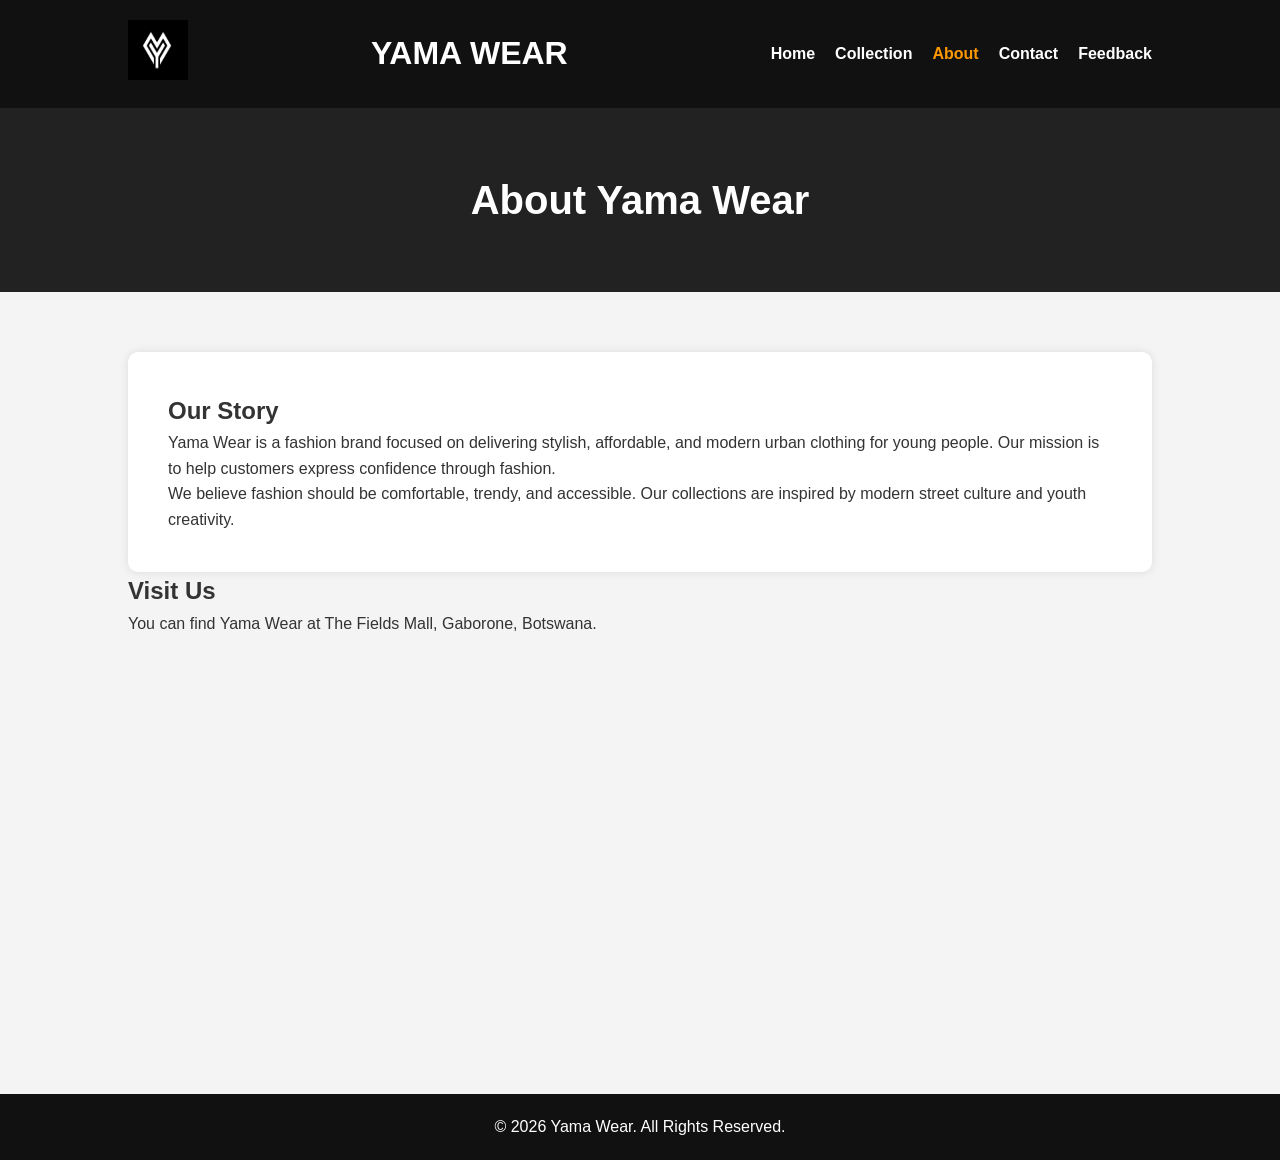
<file: about.html>
<!DOCTYPE html>
<html lang="en">
<head>
    <meta charset="UTF-8">
    <meta name="viewport" content="width=device-width, initial-scale=1.0">
    <title>Yama Wear | About</title>
    <link rel="stylesheet" href="css/style.css">
</head>
<body>

<header>
   <div class="brand">

    <img src="images/logo.jpeg"
         alt="Yama Wear Logo"
         width="60"
         height="60">
   </div>

    <h1 class="brand-name">YAMA WEAR</h1>

    <nav>
        <ul>
            <li><a href="index.html">Home</a></li>
            <li><a href="collection.html">Collection</a></li>
            <li><a href="about.html" class="active">About</a></li>
            <li><a href="contact.html">Contact</a></li>
            <li><a href="feedback.html">Feedback</a></li>
        </ul>
    </nav>
</header>

<section class="page-banner">
    <h1>About Yama Wear</h1>
</section>

<section class="about-section">

    <div class="about-content">
        <h2>Our Story</h2>

        <p>
            Yama Wear is a fashion brand focused on delivering stylish,
            affordable, and modern urban clothing for young people.
            Our mission is to help customers express confidence through fashion.
        </p>

        <p>
            We believe fashion should be comfortable, trendy, and accessible.
            Our collections are inspired by modern street culture and youth creativity.
        </p>
    </div>

    <!-- Location Section -->
<div class="location-section">
    <h2>Visit Us</h2>

    <p>
        You can find Yama Wear at The Fields Mall, Gaborone, Botswana.
    </p>

    <!-- Google Map -->
    <iframe
        src="https://www.google.com/maps?q=The+Fields+Mall+Gaborone+Botswana&output=embed"
        width="100%"
        height="350"
        style="border:0;"
        allowfullscreen=""
        loading="lazy">
    </iframe>
</div>

</section>

<footer>
    <p>&copy; 2026 Yama Wear. All Rights Reserved.</p>
</footer>

</body>
</html>
</file>
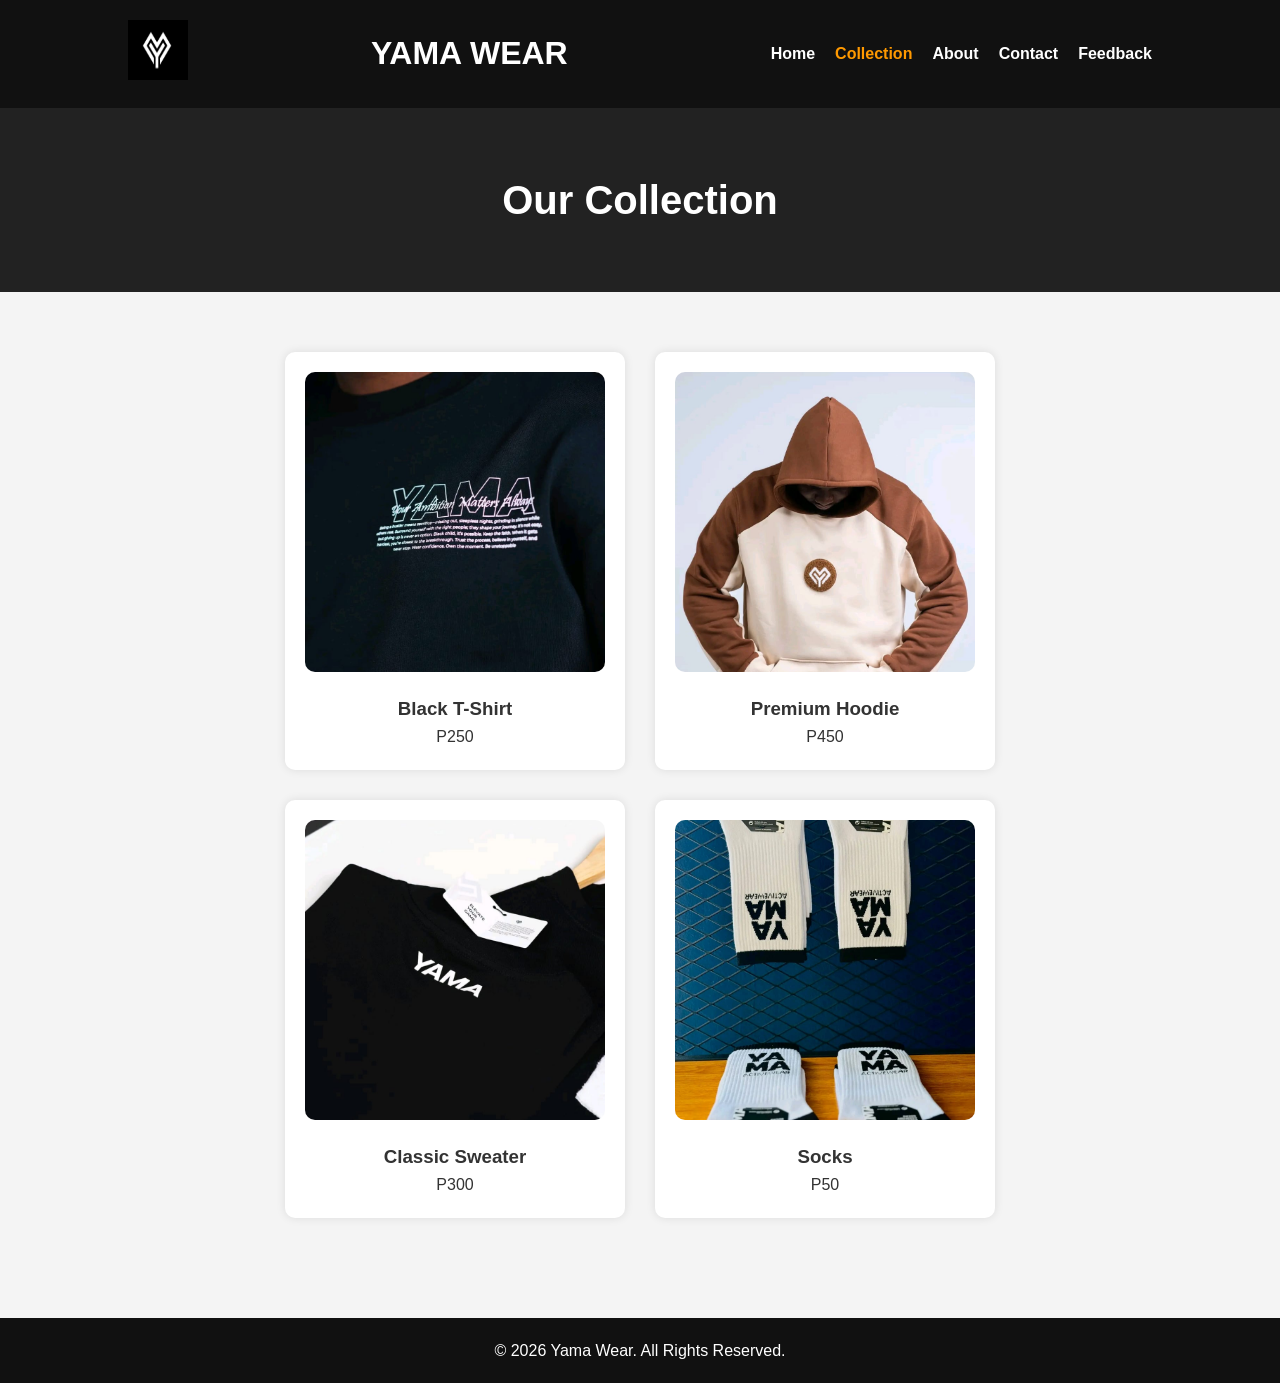
<file: collection.html>
<!DOCTYPE html>
<html lang="en">
<head>
    <meta charset="UTF-8">
    <meta name="viewport" content="width=device-width, initial-scale=1.0">
    <title>Yama Wear | Collection</title>
    <link rel="stylesheet" href="css/style.css">
</head>
<body>

<header>
   <div class="brand">

    <img src="images/logo.jpeg"
         alt="Yama Wear Logo"
         width="60"
         height="60">
</div>
    <h1 class="brand-name">YAMA WEAR</h1>


    <nav>
        <ul>
            <li><a href="index.html">Home</a></li>
            <li><a href="collection.html" class="active">Collection</a></li>
            <li><a href="about.html">About</a></li>
            <li><a href="contact.html">Contact</a></li>
            <li><a href="feedback.html">Feedback</a></li>
        </ul>
    </nav>
</header>

<section class="page-banner">
    <h1>Our Collection</h1>
</section>

<section class="products">

    <div class="product-card">
        <img src="images/black tshirt.jpeg"
             alt="T-Shirt"
             width="300"
             height="300">

        <h3>Black T-Shirt</h3>
        <p>P250</p>
    </div>

    <div class="product-card">
        <img src="images/hoodie.jpeg"
             alt="Hoodie"
             width="300"
             height="300">

        <h3>Premium Hoodie</h3>
        <p>P450</p>
    </div>

    <div class="product-card">
        <img src="images/sweater.jpeg"
             alt="Sweater"
             width="300"
             height="300">

        <h3>Classic Sweater</h3>
        <p>P300</p>
    </div>
	
	    <div class="product-card">
        <img src="images/socks.jpeg"
             alt="Socks"
             width="300"
             height="300">

        <h3>Socks</h3>
        <p>P50</p>
    </div>

</section>

<footer>
    <p>&copy; 2026 Yama Wear. All Rights Reserved.</p>
</footer>

</body>
</html>
</file>
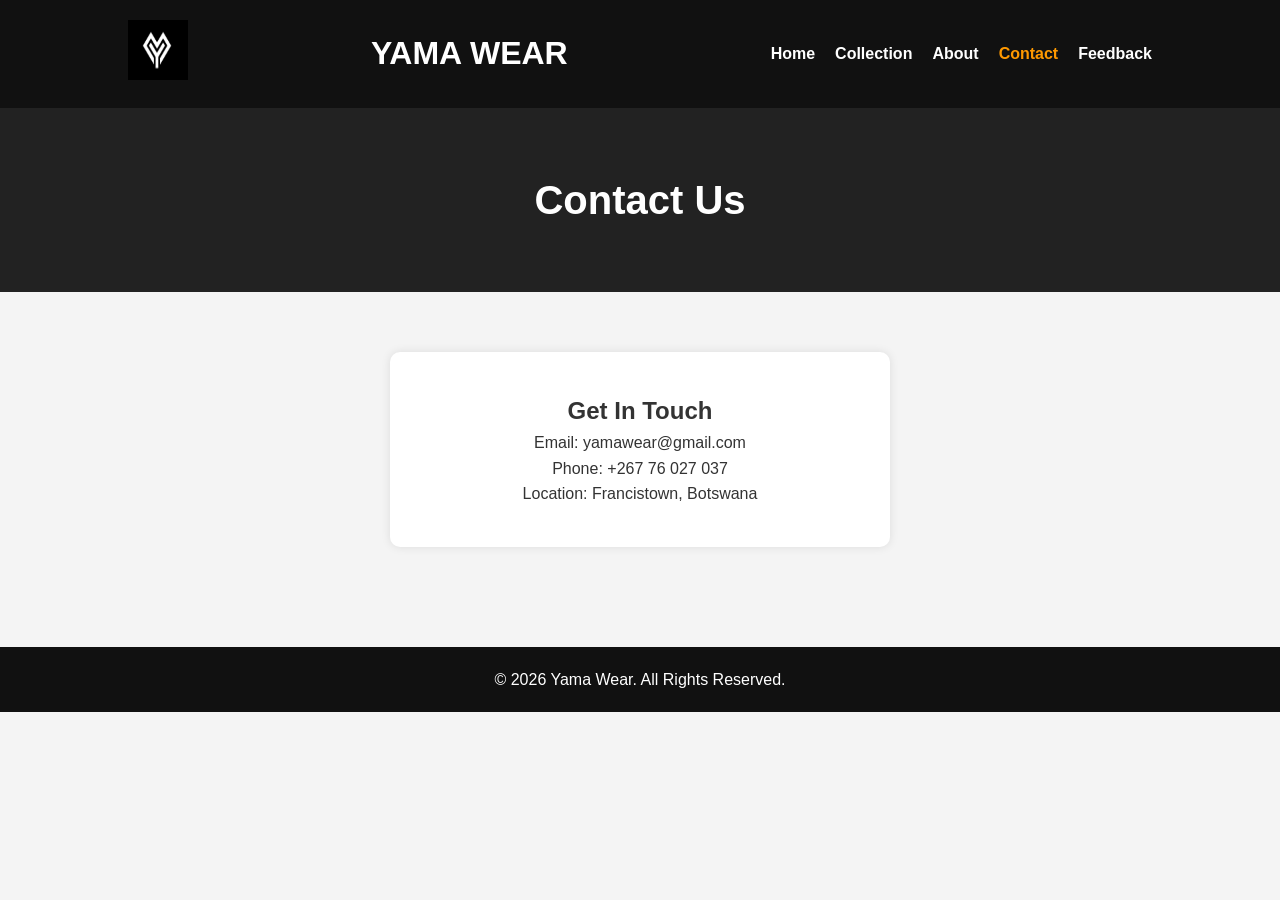
<file: contact.html>
<!DOCTYPE html>
<html lang="en">
<head>
    <meta charset="UTF-8">
    <meta name="viewport" content="width=device-width, initial-scale=1.0">
    <title>Yama Wear | Contact</title>
    <link rel="stylesheet" href="css/style.css">
</head>
<body>

<header>
    <div class="brand">

    <img src="images/logo.jpeg"
         alt="Yama Wear Logo"
         width="60"
         height="60">
</div>
    <h1 class="brand-name">YAMA WEAR</h1>


    <nav>
        <ul>
            <li><a href="index.html">Home</a></li>
            <li><a href="collection.html">Collection</a></li>
            <li><a href="about.html">About</a></li>
            <li><a href="contact.html" class="active">Contact</a></li>
            <li><a href="feedback.html">Feedback</a></li>
        </ul>
    </nav>
</header>

<section class="page-banner">
    <h1>Contact Us</h1>
</section>

<section class="contact-section">

    <div class="contact-info">
        <h2>Get In Touch</h2>

        <p>Email: <link>yamawear@gmail.com</link></p>
        <p>Phone: +267 76 027 037</p>
        <p>Location: Francistown, Botswana</p>
    </div>

</section>

<footer>
    <p>&copy; 2026 Yama Wear. All Rights Reserved.</p>
</footer>

</body>
</html>
</file>
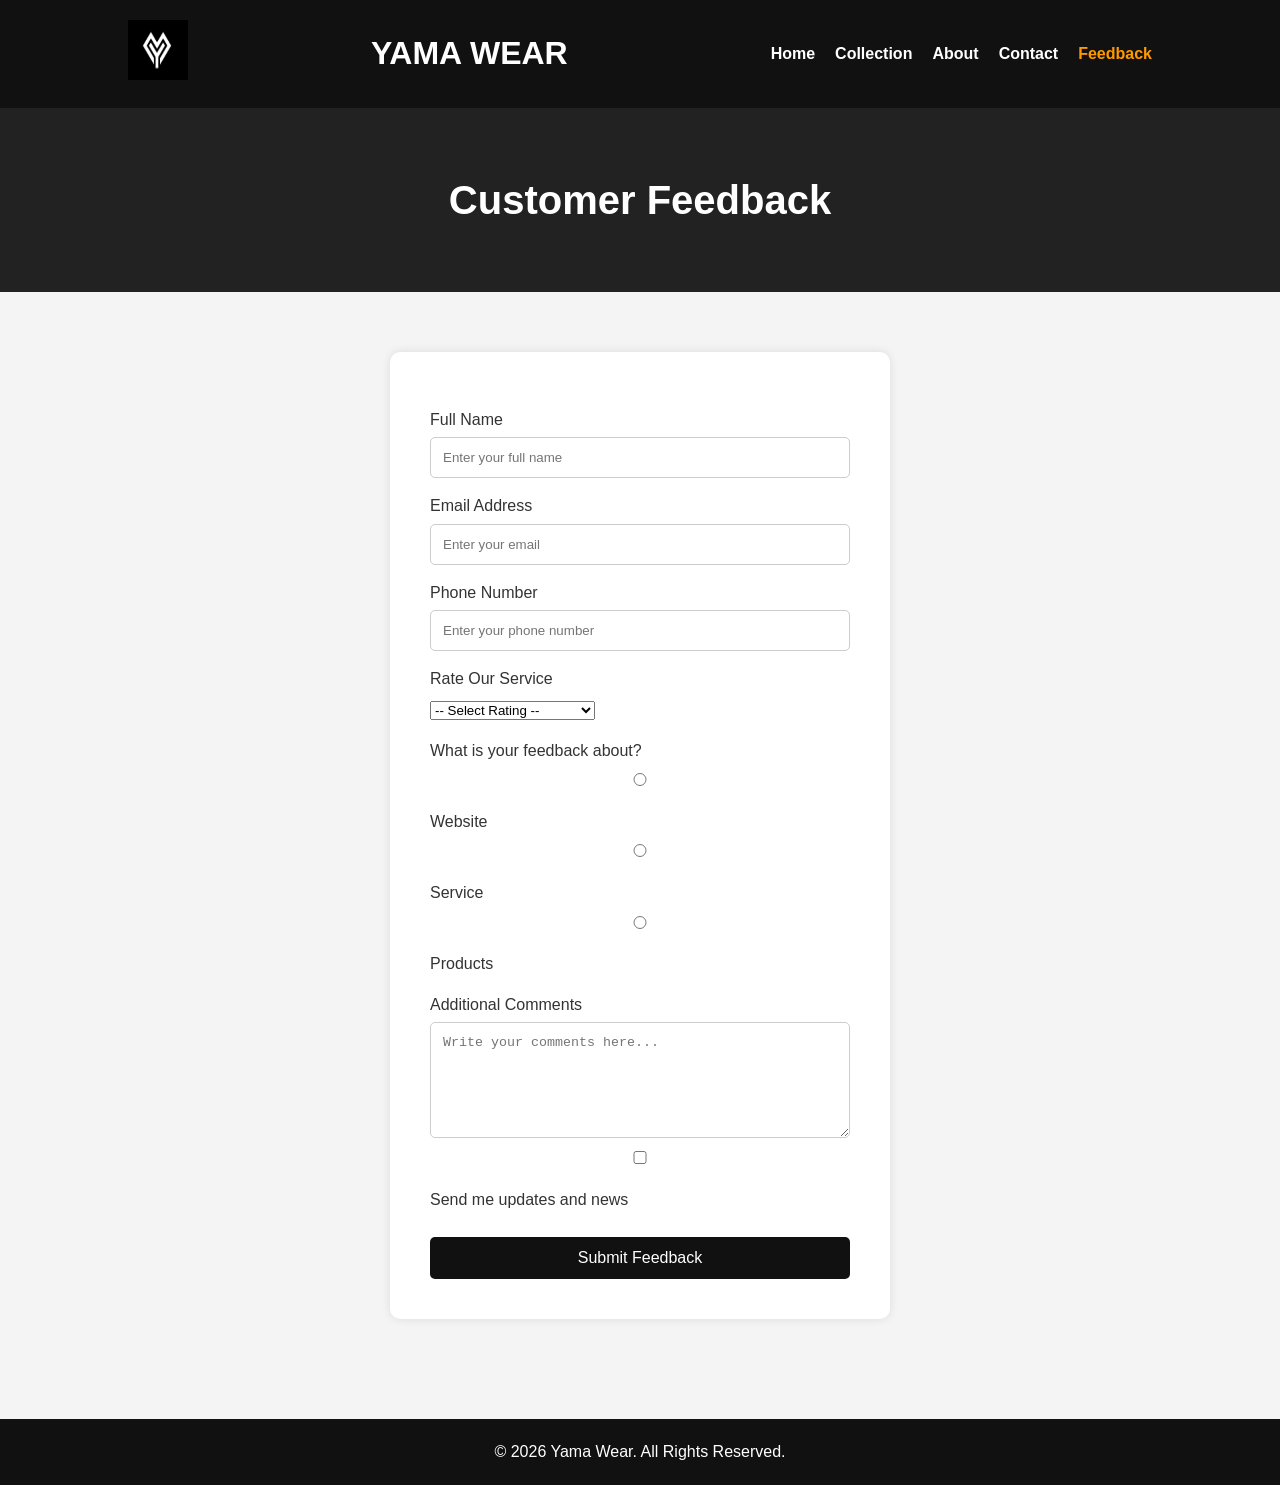
<file: feedback.html>
<!DOCTYPE html>
<html lang="en">
<head>
    <meta charset="UTF-8">
    <meta name="viewport" content="width=device-width, initial-scale=1.0">
    <title>Yama Wear | Feedback</title>
    <link rel="stylesheet" href="css/style.css">
</head>
<body>

<header>
    <div class="brand">

    <img src="images/logo.jpeg"
         alt="Yama Wear Logo"
         width="60"
         height="60">
</div>
    <h1 class="brand-name">YAMA WEAR</h1>


    <nav>
        <ul>
            <li><a href="index.html">Home</a></li>
            <li><a href="collection.html">Collection</a></li>
            <li><a href="about.html">About</a></li>
            <li><a href="contact.html">Contact</a></li>
            <li><a href="feedback.html" class="active">Feedback</a></li>
        </ul>
    </nav>
</header>

<section class="page-banner">
    <h1>Customer Feedback</h1>
</section>

<section class="form-section">

   <form class="feedback-form">

    <!-- Full Name -->
    <label for="fullname">Full Name</label>
    <input type="text" id="fullname" name="fullname" placeholder="Enter your full name" required>

    <!-- Email -->
    <label for="email">Email Address</label>
    <input type="email" id="email" name="email" placeholder="Enter your email" required>

    <!-- Phone Number -->
    <label for="phone">Phone Number</label>
    <input type="tel" id="phone" name="phone" placeholder="Enter your phone number">

    <!-- Rating -->
    <label for="rating">Rate Our Service</label>
    <select id="rating" name="rating" required>
        <option value="">-- Select Rating --</option>
        <option value="5">⭐⭐⭐⭐⭐ Excellent</option>
        <option value="4">⭐⭐⭐⭐ Good</option>
        <option value="3">⭐⭐⭐ Average</option>
        <option value="2">⭐⭐ Poor</option>
        <option value="1">⭐ Very Poor</option>
    </select>

    <!-- Feedback Type -->
    <label>What is your feedback about?</label>

    <input type="radio" id="website" name="feedback_type" value="Website">
    <label for="website">Website</label>

    <input type="radio" id="service" name="feedback_type" value="Service">
    <label for="service">Service</label>

    <input type="radio" id="products" name="feedback_type" value="Products">
    <label for="products">Products</label>

    <!-- Comments -->
    <label for="comments">Additional Comments</label>
    <textarea id="comments" name="comments" rows="6"
        placeholder="Write your comments here..." required></textarea>

    <!-- Checkbox -->
    <input type="checkbox" id="updates" name="updates">
    <label for="updates">Send me updates and news</label>

    <!-- Submit Button -->
    <button type="submit">Submit Feedback</button>

</form>

</section>

<footer>
    <p>&copy; 2026 Yama Wear. All Rights Reserved.</p>
</footer>

</body>
</html>
</file>
<file: css/style.css>
*{
    margin:0;
    padding:0;
    box-sizing:border-box;
}

body{
    font-family:Arial, Helvetica, sans-serif;
    background:#f4f4f4;
    color:#333;
    line-height:1.6;
}

/* HEADER */

header{
    background:#111;
    color:white;
    display:flex;
    justify-content:space-between;
    align-items:center;
    padding:20px 10%;
    position:sticky;
    top:0;
}

.logo{
    font-size:28px;
    font-weight:bold;
    letter-spacing:2px;
}

nav ul{
    display:flex;
    list-style:none;
}

nav ul li{
    margin-left:20px;
}

nav ul li a{
    text-decoration:none;
    color:white;
    font-weight:bold;
    transition:0.3s;
}

nav ul li a:hover,
.active{
    color:#ff9900;
}

/* HERO */

.hero{
    
    background:url('../images/hero.jpg') center/cover no-repeat;
    height:90vh;
    display:flex;
    align-items:center;
    justify-content:center;
    text-align:center;
    color:white;
    padding:20px;
}

.hero-text{
    background:rgba(0,0,0,0.6);
    padding:40px;
    border-radius:10px;
}

.hero-text h1{
    font-size:50px;
    margin-bottom:20px;
}

.hero-text p{
    margin-bottom:20px;
    font-size:18px;
}

.btn{
    display:inline-block;
    background:#ff9900;
    color:white;
    padding:12px 25px;
    text-decoration:none;
    border-radius:5px;
    transition:0.3s;
}

.btn:hover{
    background:#cc7700;
}

/* FEATURES */

.features{
    display:flex;
    justify-content:center;
    gap:20px;
    padding:60px 10%;
    flex-wrap:wrap;
}

.feature-box{
    background:white;
    padding:30px;
    width:300px;
    border-radius:10px;
    text-align:center;
    box-shadow:0 0 10px rgba(0,0,0,0.1);
}

/* GALLERY */

.gallery{
    padding:50px 10%;
    text-align:center;
}

.gallery h2{
    margin-bottom:30px;
}

.gallery-container{
    display:flex;
    justify-content:center;
    gap:20px;
    flex-wrap:wrap;
}

.gallery-item img{
    width:300px;
    height:350px;
    object-fit:cover;
    border-radius:10px;
}

/* PAGE BANNER */

.page-banner{
    background:#222;
    color:white;
    padding:60px 20px;
    text-align:center;
}

.page-banner h1{
    font-size:40px;
}

/* PRODUCTS */

.products{
    display:flex;
    justify-content:center;
    gap:30px;
    flex-wrap:wrap;
    padding:60px 10%;
}

.product-card{
    background:white;
    padding:20px;
    border-radius:10px;
    text-align:center;
    box-shadow:0 0 10px rgba(0,0,0,0.1);
}

.product-card img{
    width:300px;
    height:300px;
    object-fit:cover;
    border-radius:10px;
}

.product-card h3{
    margin-top:15px;
}

/* ABOUT */

.about-section{
    padding:60px 10%;
}

.about-content{
    background:white;
    padding:40px;
    border-radius:10px;
    box-shadow:0 0 10px rgba(0,0,0,0.1);
}

/* CONTACT */

.contact-section{
    padding:60px 10%;
    display:flex;
    justify-content:center;
}

.contact-info{
    background:white;
    padding:40px;
    border-radius:10px;
    width:500px;
    text-align:center;
    box-shadow:0 0 10px rgba(0,0,0,0.1);
}

/* FORM */

.form-section{
    padding:60px 10%;
    display:flex;
    justify-content:center;
}

form{
    background:white;
    padding:40px;
    border-radius:10px;
    width:500px;
    box-shadow:0 0 10px rgba(0,0,0,0.1);
}

form label{
    display:block;
    margin-top:15px;
    margin-bottom:5px;
}

form input,
form textarea{
    width:100%;
    padding:12px;
    border:1px solid #ccc;
    border-radius:5px;
}

form button{
    margin-top:20px;
    width:100%;
    padding:12px;
    border:none;
    background:#111;
    color:white;
    font-size:16px;
    cursor:pointer;
    border-radius:5px;
}

form button:hover{
    background:#ff9900;
}

/* FOOTER */

footer{
    background:#111;
    color:white;
    text-align:center;
    padding:20px;
    margin-top:40px;
}

/* RESPONSIVE DESIGN */

@media(max-width:768px){

    header{
        flex-direction:column;
    }

    nav ul{
        margin-top:15px;
        flex-direction:column;
        text-align:center;
    }

    nav ul li{
        margin:10px 0;
    }

    .hero-text h1{
        font-size:35px;
    }

    .features,
    .gallery-container,
    .products{
        flex-direction:column;
        align-items:center;
    }

}
</file>
